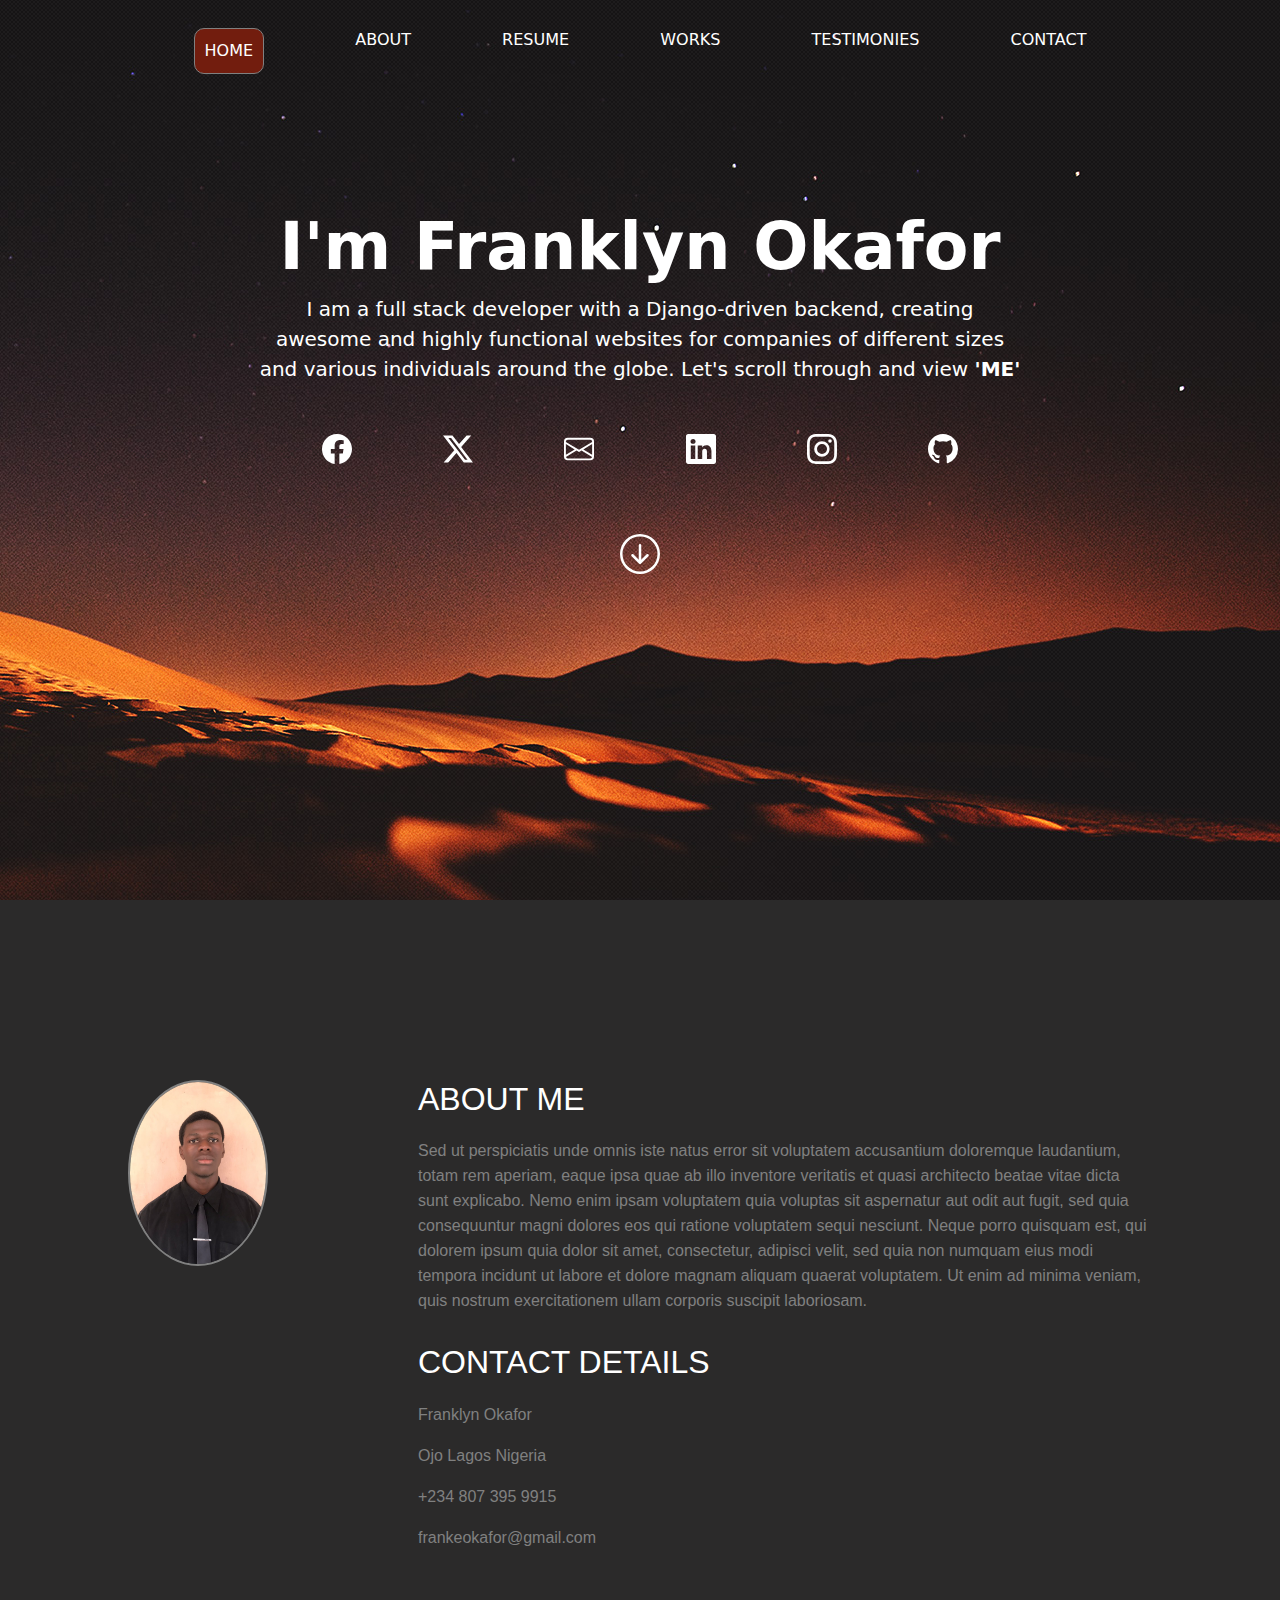
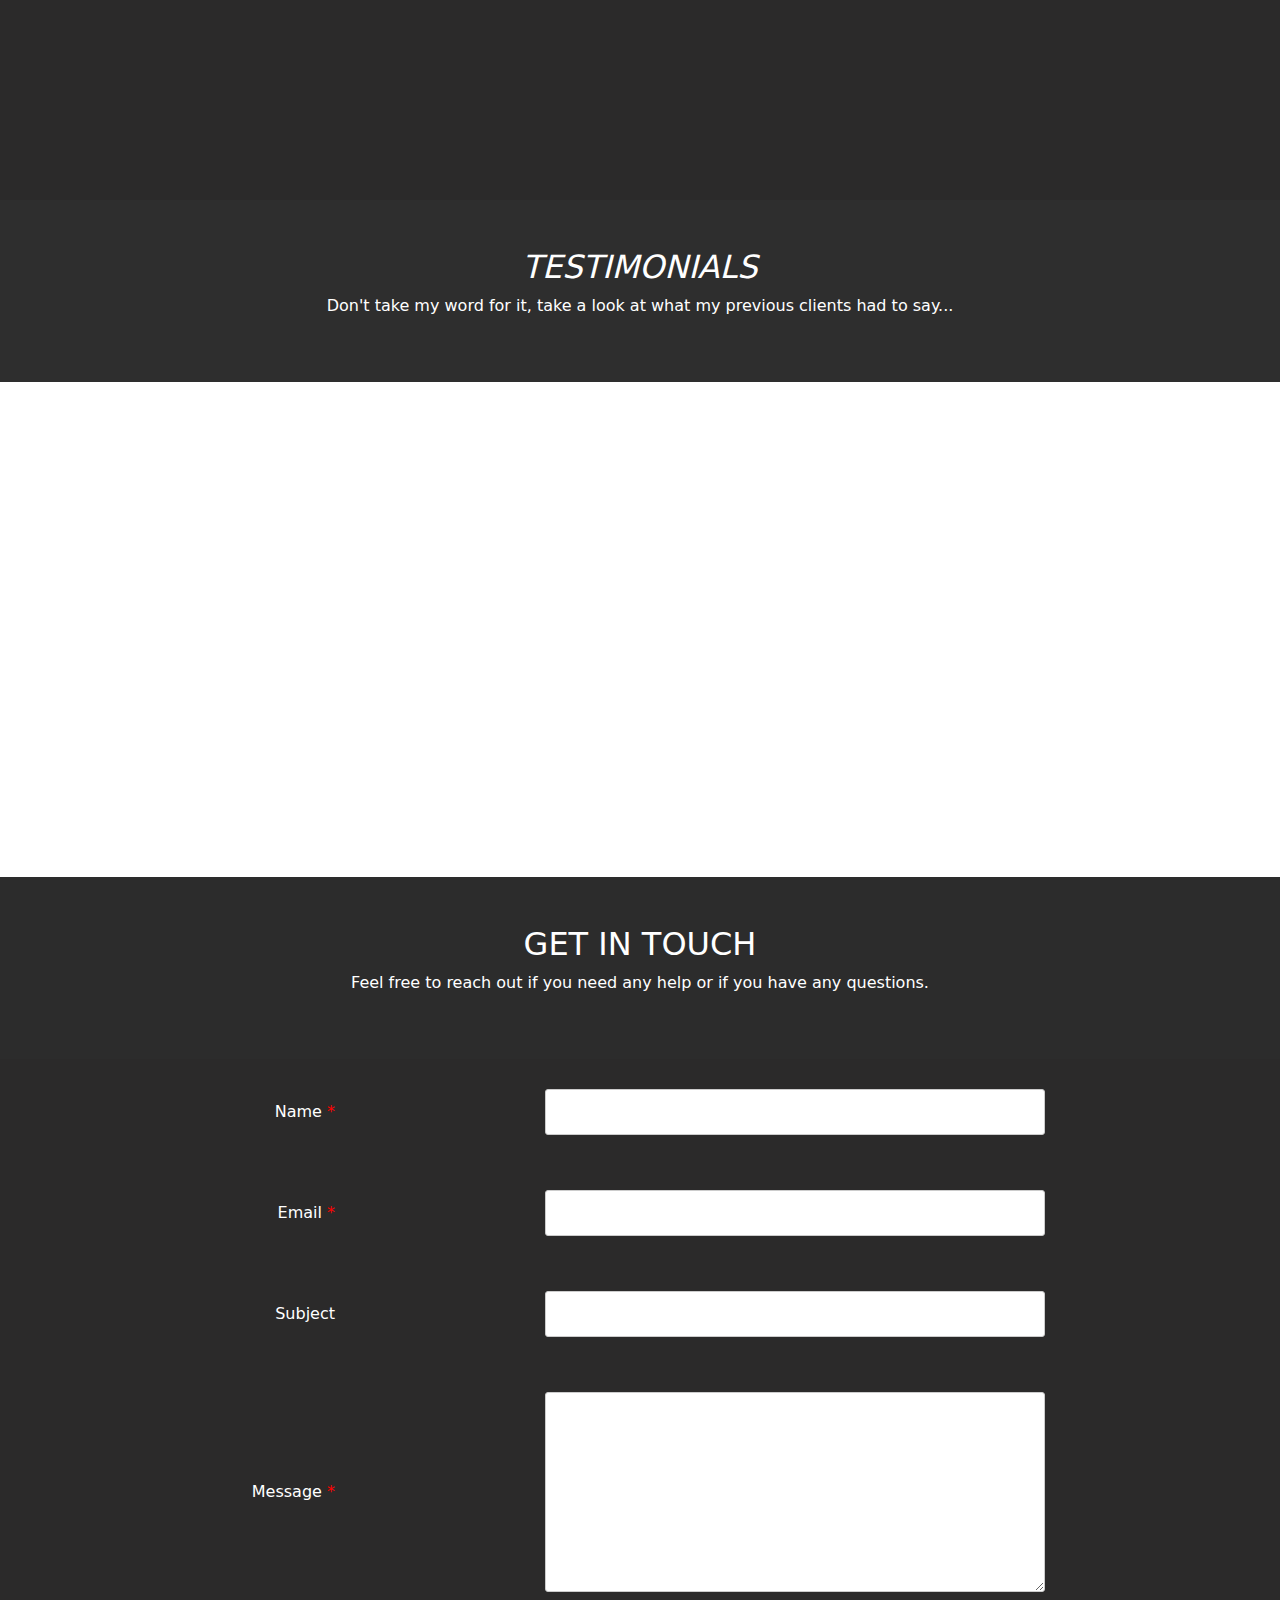
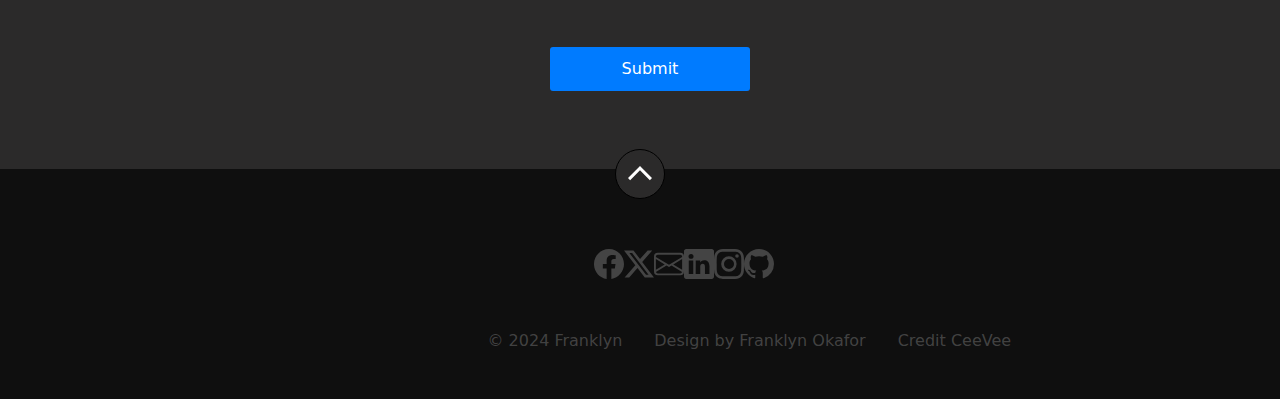
<file: index.html>
<!DOCTYPE html>
<html lang="en">
<head>
    <meta charset="UTF-8">
    <meta name="viewport" content="width=device-width, initial-scale=1.0">
    <title>Home Page</title>
    <link href="https://cdn.jsdelivr.net/npm/bootstrap@5.3.3/dist/css/bootstrap.min.css" rel="stylesheet" integrity="sha384-QWTKZyjpPEjISv5WaRU9OFeRpok6YctnYmDr5pNlyT2bRjXh0JMhjY6hW+ALEwIH" crossorigin="anonymous">
    <link rel="stylesheet" href="./static/styles.css">
</head>
<body>
    <div id="container">
        <section id="first">
            <nav class="navbar">
                <ul class="side-bar">
                    <li class="nav-item close" onclick= hideSideBar()>
                        <a class="nav-link" href="#"><svg class="cancelBar" xmlns="http://www.w3.org/2000/svg" height="48px" viewBox="0 -960 960 960" width="48px" fill="#5f6368"><path d="m249-207-42-42 231-231-231-231 42-42 231 231 231-231 42 42-231 231 231 231-42 42-231-231-231 231Z"/></svg></a>
                    </li>
                    <li class="nav-item" onclick= hideSideBar()>
                        <a class="nav-link active" href="index.html">HOME</a>
                    </li>
                    <li class="nav-item" onclick= hideSideBar()>
                        <a class="nav-link" href="#about">ABOUT</a>
                    </li>
                    <li class="nav-item" onclick= hideSideBar()>
                        <a class="nav-link" href="resume.html">RESUME</a>
                    </li>
                    <li class="nav-item" onclick= hideSideBar()>
                        <a class="nav-link" href="works.html">WORKS</a>
                    </li>
                    <li class="nav-item" onclick= hideSideBar()>
                        <a class="nav-link" href="#testimonials">TESTIMONIES</a>
                    </li>
                    <li class="nav-item" onclick= hideSideBar()>
                        <a class="nav-link" href="#contact">CONTACT</a>
                    </li>
                </ul>
                <ul class="nav-List">
                    <li class="nav-item respo">
                        <a class="nav-link active" href="index.html">HOME</a>
                    </li>
                    <li class="nav-item respo">
                        <a class="nav-link" href="#about">ABOUT</a>
                    </li>
                    <li class="nav-item respo">
                        <a class="nav-link" href="resume.html">RESUME</a>
                    </li>
                    <li class="nav-item respo">
                        <a class="nav-link" href="works.html">WORKS</a>
                    </li>
                    <li class="nav-item respo">
                        <a class="nav-link" href="#testimonials">TESTIMONIES</a>
                    </li>
                    <li class="nav-item respo">
                        <a class="nav-link" href="#contact">CONTACT</a>
                    </li>
                    <li class="menu-bars" onclick = showSidebar()>
                        <a class="nav-link" href="#"><svg class="menuBar" xmlns="http://www.w3.org/2000/svg" height="40px" viewBox="0 -960 960 960" width="40px" fill="#5f6368"><path d="M120-240v-66.67h720V-240H120Zm0-206.67v-66.66h720v66.66H120Zm0-206.66V-720h720v66.67H120Z"/></svg></a>
                    </li>
                </ul>
                
            </nav>
            <div class="textSection">
                <div>
                    <h1 id="textHeading">I'm Franklyn Okafor</h1>
                </div>
                <div class="headingText">
                    <p>
                        I am a full stack developer with a Django-driven backend, creating awesome and highly functional websites
                        for companies of different sizes and various individuals around the globe. Let's scroll through and view <strong>'ME'</strong>
                    </p>
                </div>
            </div>
            <div class="socialLinks">
                <ul class="social">
                    <li>
                        <a target="_blank" href="https://web.facebook.com/franklyn.chukwuemeka.902/">
                            <svg xmlns="http://www.w3.org/2000/svg" width="30" height="30" fill="currentColor" class="bi bi-facebook" viewBox="0 0 16 16">
                                <path d="M16 8.049c0-4.446-3.582-8.05-8-8.05C3.58 0-.002 3.603-.002 8.05c0 4.017 2.926 7.347 6.75 7.951v-5.625h-2.03V8.05H6.75V6.275c0-2.017 1.195-3.131 3.022-3.131.876 0 1.791.157 1.791.157v1.98h-1.009c-.993 0-1.303.621-1.303 1.258v1.51h2.218l-.354 2.326H9.25V16c3.824-.604 6.75-3.934 6.75-7.951"/>
                            </svg>
                        </a>
                    </li>
                    <li>
                        <a target="_blank" href="https://x.com/Franklyn_Oka4">
                            <svg xmlns="http://www.w3.org/2000/svg" width="30" height="30" fill="currentColor" class="bi bi-twitter-x" viewBox="0 0 16 16">
                                <path d="M12.6.75h2.454l-5.36 6.142L16 15.25h-4.937l-3.867-5.07-4.425 5.07H.316l5.733-6.57L0 .75h5.063l3.495 4.633L12.601.75Zm-.86 13.028h1.36L4.323 2.145H2.865z"/>
                            </svg>
                        </a>
                    </li>
                    <li>
                        <a target="_blank" href="https://mail.google.com/mail/u/0/#inbox?compose=GTvVlcSHvnzNxcQCDXMWBFBxpSxQRZkwvVwZtVvKSVzCLkzRXVmgMKLNsffWmLNKxhDtptLMCkPdG">
                            <svg xmlns="http://www.w3.org/2000/svg" width="30" height="30" fill="currentColor" class="bi bi-envelope" viewBox="0 0 16 16">
                                <path d="M0 4a2 2 0 0 1 2-2h12a2 2 0 0 1 2 2v8a2 2 0 0 1-2 2H2a2 2 0 0 1-2-2zm2-1a1 1 0 0 0-1 1v.217l7 4.2 7-4.2V4a1 1 0 0 0-1-1zm13 2.383-4.708 2.825L15 11.105zm-.034 6.876-5.64-3.471L8 9.583l-1.326-.795-5.64 3.47A1 1 0 0 0 2 13h12a1 1 0 0 0 .966-.741M1 11.105l4.708-2.897L1 5.383z"/>
                            </svg>
                        </a>
                    </li>
                    <li>
                        <a target="_blank" href="https://www.linkedin.com/in/franklyn-okafor-5a813726a?lipi=urn%3Ali%3Apage%3Ad_flagship3_profile_view_base_contact_details%3BPrNB4PUeQHi%2B4UODnq5JAA%3D%3D">
                            <svg xmlns="http://www.w3.org/2000/svg" width="30" height="30" fill="currentColor" class="bi bi-linkedin" viewBox="0 0 16 16">
                                <path d="M0 1.146C0 .513.526 0 1.175 0h13.65C15.474 0 16 .513 16 1.146v13.708c0 .633-.526 1.146-1.175 1.146H1.175C.526 16 0 15.487 0 14.854zm4.943 12.248V6.169H2.542v7.225zm-1.2-8.212c.837 0 1.358-.554 1.358-1.248-.015-.709-.52-1.248-1.342-1.248S2.4 3.226 2.4 3.934c0 .694.521 1.248 1.327 1.248zm4.908 8.212V9.359c0-.216.016-.432.08-.586.173-.431.568-.878 1.232-.878.869 0 1.216.662 1.216 1.634v3.865h2.401V9.25c0-2.22-1.184-3.252-2.764-3.252-1.274 0-1.845.7-2.165 1.193v.025h-.016l.016-.025V6.169h-2.4c.03.678 0 7.225 0 7.225z"/>
                            </svg>
                        </a>
                    </li>
                    <li>
                        <a target="_blank" href="https://www.instagram.com/off_blac.k/">
                            <svg xmlns="http://www.w3.org/2000/svg" width="30" height="30" fill="currentColor" class="bi bi-instagram" viewBox="0 0 16 16">
                                <path d="M8 0C5.829 0 5.556.01 4.703.048 3.85.088 3.269.222 2.76.42a3.9 3.9 0 0 0-1.417.923A3.9 3.9 0 0 0 .42 2.76C.222 3.268.087 3.85.048 4.7.01 5.555 0 5.827 0 8.001c0 2.172.01 2.444.048 3.297.04.852.174 1.433.372 1.942.205.526.478.972.923 1.417.444.445.89.719 1.416.923.51.198 1.09.333 1.942.372C5.555 15.99 5.827 16 8 16s2.444-.01 3.298-.048c.851-.04 1.434-.174 1.943-.372a3.9 3.9 0 0 0 1.416-.923c.445-.445.718-.891.923-1.417.197-.509.332-1.09.372-1.942C15.99 10.445 16 10.173 16 8s-.01-2.445-.048-3.299c-.04-.851-.175-1.433-.372-1.941a3.9 3.9 0 0 0-.923-1.417A3.9 3.9 0 0 0 13.24.42c-.51-.198-1.092-.333-1.943-.372C10.443.01 10.172 0 7.998 0zm-.717 1.442h.718c2.136 0 2.389.007 3.232.046.78.035 1.204.166 1.486.275.373.145.64.319.92.599s.453.546.598.92c.11.281.24.705.275 1.485.039.843.047 1.096.047 3.231s-.008 2.389-.047 3.232c-.035.78-.166 1.203-.275 1.485a2.5 2.5 0 0 1-.599.919c-.28.28-.546.453-.92.598-.28.11-.704.24-1.485.276-.843.038-1.096.047-3.232.047s-2.39-.009-3.233-.047c-.78-.036-1.203-.166-1.485-.276a2.5 2.5 0 0 1-.92-.598 2.5 2.5 0 0 1-.6-.92c-.109-.281-.24-.705-.275-1.485-.038-.843-.046-1.096-.046-3.233s.008-2.388.046-3.231c.036-.78.166-1.204.276-1.486.145-.373.319-.64.599-.92s.546-.453.92-.598c.282-.11.705-.24 1.485-.276.738-.034 1.024-.044 2.515-.045zm4.988 1.328a.96.96 0 1 0 0 1.92.96.96 0 0 0 0-1.92m-4.27 1.122a4.109 4.109 0 1 0 0 8.217 4.109 4.109 0 0 0 0-8.217m0 1.441a2.667 2.667 0 1 1 0 5.334 2.667 2.667 0 0 1 0-5.334"/>
                            </svg>
                        </a>
                    </li>
                    
                    <li class="github"><a href="#">
                        <a target="_blank" href="https://github.com/FranklynOkafor">
                            <svg xmlns="http://www.w3.org/2000/svg" width="30" height="30" fill="currentColor" class="bi bi-github" viewBox="0 0 16 16">
                                <path d="M8 0C3.58 0 0 3.58 0 8c0 3.54 2.29 6.53 5.47 7.59.4.07.55-.17.55-.38 0-.19-.01-.82-.01-1.49-2.01.37-2.53-.49-2.69-.94-.09-.23-.48-.94-.82-1.13-.28-.15-.68-.52-.01-.53.63-.01 1.08.58 1.23.82.72 1.21 1.87.87 2.33.66.07-.52.28-.87.51-1.07-1.78-.2-3.64-.89-3.64-3.95 0-.87.31-1.59.82-2.15-.08-.2-.36-1.02.08-2.12 0 0 .67-.21 2.2.82.64-.18 1.32-.27 2-.27s1.36.09 2 .27c1.53-1.04 2.2-.82 2.2-.82.44 1.1.16 1.92.08 2.12.51.56.82 1.27.82 2.15 0 3.07-1.87 3.75-3.65 3.95.29.25.54.73.54 1.48 0 1.07-.01 1.93-.01 2.2 0 .21.15.46.55.38A8.01 8.01 0 0 0 16 8c0-4.42-3.58-8-8-8"/>
                            </svg>
                        </a>
                        
                    </a></li>
                 </ul>
            </div>
            <div class="downarrow">
                <a href="">
                    <i class="bi bi-arrow-down-circle">
                        <svg xmlns="http://www.w3.org/2000/svg" width="40" height="40" fill="currentColor" class="bi bi-arrow-down-circle" viewBox="0 0 16 16">
                            <path fill-rule="evenodd" d="M1 8a7 7 0 1 0 14 0A7 7 0 0 0 1 8m15 0A8 8 0 1 1 0 8a8 8 0 0 1 16 0M8.5 4.5a.5.5 0 0 0-1 0v5.793L5.354 8.146a.5.5 0 1 0-.708.708l3 3a.5.5 0 0 0 .708 0l3-3a.5.5 0 0 0-.708-.708L8.5 10.293z"/>
                        </svg>
                    </i>
                </a>
            </div>
        </section>

        <!-- ABOUT SECTION -->
        <section id="about">
            <section id="imageSection">
                <div id="myPicDiv">
                    <img src="./static/images/Emeka.jpg" alt="Emeka" class="myPic">
                </div>
            </section>
            <section id="textSection">
                <section class="top">
                    <section id="aboutText">
                        <h2 class="aboutHeading">ABOUT ME</h2>
                        <p class="aboutText aboutContentText">Sed ut perspiciatis unde omnis iste natus error sit voluptatem accusantium doloremque 
                            laudantium, totam rem aperiam, eaque ipsa quae ab illo inventore veritatis et quasi 
                            architecto beatae vitae dicta sunt explicabo. Nemo enim ipsam voluptatem quia voluptas 
                            sit aspernatur aut odit aut fugit, sed quia consequuntur magni dolores eos qui ratione 
                            voluptatem sequi nesciunt. Neque porro quisquam est, qui dolorem ipsum quia dolor sit 
                            amet, consectetur, adipisci velit, sed quia non numquam eius modi tempora incidunt ut 
                            labore et dolore magnam aliquam quaerat voluptatem. Ut enim ad minima veniam, quis 
                            nostrum exercitationem ullam corporis suscipit laboriosam.</p>
                    </section>
                </section>
                <section class="bottom">
                    <section class="contactDetails">
                        <h2 class="aboutHeading contactDetailsHeading">CONTACT DETAILS</h2>
                        <p class="aboutContentText contactText">Franklyn Okafor</p>
                        <p class="aboutContentText contactText">Ojo Lagos Nigeria</p>
                        <p class="aboutContentText contactText">+234 807 395 9915</p>
                        <p class="aboutContentText contactText">frankeokafor@gmail.com</p>
                    </section>
                </section>
            </section>
        </section>

        <!-- TESTIMONIALS -->
        <section id="testimonials">
            <section class="topBlock">
                <h2 class="testimonialsHeading"><em>TESTIMONIALS</em></h2>
                <p class="testimonialText">Don't take my word for it, take a look at what my previous clients had to say...</p>
            </section>
            <section class="carousel">
                <section class="carousel__item carousel__item--selected">
                    <p class="textimonial-text text1">"Franklyn's expertise in full-stack development transformed our online presence. His attention to detail, especially in responsive design and seamless user experience, was outstanding. He delivered the project on time and exceeded our expectations. Highly recommended for anyone needing top-notch web development services."</p>
                    <small class="credit creit1">⩥ Mr Wole Daniels</small>
                </section>
                <section class="carousel__item ">
                    <p class="textimonial-text text1"> "Working with Franklyn was a pleasure. His skills in Django and front-end development are exceptional, and he brought our vision to life with precision and creativity. The website is fast, user-friendly, and visually appealing. We couldn’t be happier with the results!"</p>
                    <small class="credit creit1">⩥ Mrs. Pamela Aniago</small>
                </section>
            </section>
        </section>
        <section id="contact">
            <section class="topBlock">
                <h2 class="contactHeading">GET IN TOUCH</h2>
                <p class="contactText">Feel free to reach out if you need any help or if you have any questions.</p>
            </section>
            <section class="contactForm">
                <form>
                    <section id="nameSection">
                        <label for="name" class="left-label">Name <span>*</span></label>
                        <input type="text" class="textinput" id="name" required>
                    </section>
                    <section id="emailSection">
                        <label for="email" class="left-label">Email <span>*</span></label>
                        <input type="email" class="textinput" id="email" required>
                    </section>
                    <section id="subjectSection">
                        <label for="subject" class="left-label">Subject</label>
                        <input type="text" class="textinput" id="subject">

                    </section>
                    <section id="messageSection">
                        <label for="message" class="left-label">Message <span>*</span></label>
                        <textarea id="message" class="textinput" required></textarea>
                                                
                    </section>
                        
                    <button type="submit">Submit</button>
                </form>
            </section>
        </section>
        <section id="foot">
            <footer>
                <div class="uparrow">
                    <svg xmlns="http://www.w3.org/2000/svg" height="48px" viewBox="0 -960 960 960" width="48px" fill="#FFFFFF"><path d="M480-554 283-357l-43-43 240-240 240 240-43 43-197-197Z"/></svg>
                </div>
                <div class="socialLinks">
                    <ul class="social">
                        <li>
                            <a href="https://web.facebook.com/franklyn.chukwuemeka.902/">
                                <svg xmlns="http://www.w3.org/2000/svg" width="30" height="30" fill="currentColor" class="bi bi-facebook" viewBox="0 0 16 16">
                                    <path d="M16 8.049c0-4.446-3.582-8.05-8-8.05C3.58 0-.002 3.603-.002 8.05c0 4.017 2.926 7.347 6.75 7.951v-5.625h-2.03V8.05H6.75V6.275c0-2.017 1.195-3.131 3.022-3.131.876 0 1.791.157 1.791.157v1.98h-1.009c-.993 0-1.303.621-1.303 1.258v1.51h2.218l-.354 2.326H9.25V16c3.824-.604 6.75-3.934 6.75-7.951"/>
                                </svg>
                            </a>
                        </li>
                        <li>
                            <a href="https://x.com/Franklyn_Oka4">
                                <svg xmlns="http://www.w3.org/2000/svg" width="30" height="30" fill="currentColor" class="bi bi-twitter-x" viewBox="0 0 16 16">
                                    <path d="M12.6.75h2.454l-5.36 6.142L16 15.25h-4.937l-3.867-5.07-4.425 5.07H.316l5.733-6.57L0 .75h5.063l3.495 4.633L12.601.75Zm-.86 13.028h1.36L4.323 2.145H2.865z"/>
                                </svg>
                            </a>
                        </li>
                        <li>
                            <a href="https://mail.google.com/mail/u/0/#inbox?compose=GTvVlcSHvnzNxcQCDXMWBFBxpSxQRZkwvVwZtVvKSVzCLkzRXVmgMKLNsffWmLNKxhDtptLMCkPdG">
                                <svg xmlns="http://www.w3.org/2000/svg" width="30" height="30" fill="currentColor" class="bi bi-envelope" viewBox="0 0 16 16">
                                    <path d="M0 4a2 2 0 0 1 2-2h12a2 2 0 0 1 2 2v8a2 2 0 0 1-2 2H2a2 2 0 0 1-2-2zm2-1a1 1 0 0 0-1 1v.217l7 4.2 7-4.2V4a1 1 0 0 0-1-1zm13 2.383-4.708 2.825L15 11.105zm-.034 6.876-5.64-3.471L8 9.583l-1.326-.795-5.64 3.47A1 1 0 0 0 2 13h12a1 1 0 0 0 .966-.741M1 11.105l4.708-2.897L1 5.383z"/>
                                </svg>
                            </a>
                        </li>
                        <li>
                            <a href="https://www.linkedin.com/in/franklyn-okafor-5a813726a?lipi=urn%3Ali%3Apage%3Ad_flagship3_profile_view_base_contact_details%3BPrNB4PUeQHi%2B4UODnq5JAA%3D%3D">
                                <svg xmlns="http://www.w3.org/2000/svg" width="30" height="30" fill="currentColor" class="bi bi-linkedin" viewBox="0 0 16 16">
                                    <path d="M0 1.146C0 .513.526 0 1.175 0h13.65C15.474 0 16 .513 16 1.146v13.708c0 .633-.526 1.146-1.175 1.146H1.175C.526 16 0 15.487 0 14.854zm4.943 12.248V6.169H2.542v7.225zm-1.2-8.212c.837 0 1.358-.554 1.358-1.248-.015-.709-.52-1.248-1.342-1.248S2.4 3.226 2.4 3.934c0 .694.521 1.248 1.327 1.248zm4.908 8.212V9.359c0-.216.016-.432.08-.586.173-.431.568-.878 1.232-.878.869 0 1.216.662 1.216 1.634v3.865h2.401V9.25c0-2.22-1.184-3.252-2.764-3.252-1.274 0-1.845.7-2.165 1.193v.025h-.016l.016-.025V6.169h-2.4c.03.678 0 7.225 0 7.225z"/>
                                </svg>
                            </a>
                        </li>
                        <li>
                            <a href="https://www.instagram.com/off_blac.k/">
                                <svg xmlns="http://www.w3.org/2000/svg" width="30" height="30" fill="currentColor" class="bi bi-instagram" viewBox="0 0 16 16">
                                    <path d="M8 0C5.829 0 5.556.01 4.703.048 3.85.088 3.269.222 2.76.42a3.9 3.9 0 0 0-1.417.923A3.9 3.9 0 0 0 .42 2.76C.222 3.268.087 3.85.048 4.7.01 5.555 0 5.827 0 8.001c0 2.172.01 2.444.048 3.297.04.852.174 1.433.372 1.942.205.526.478.972.923 1.417.444.445.89.719 1.416.923.51.198 1.09.333 1.942.372C5.555 15.99 5.827 16 8 16s2.444-.01 3.298-.048c.851-.04 1.434-.174 1.943-.372a3.9 3.9 0 0 0 1.416-.923c.445-.445.718-.891.923-1.417.197-.509.332-1.09.372-1.942C15.99 10.445 16 10.173 16 8s-.01-2.445-.048-3.299c-.04-.851-.175-1.433-.372-1.941a3.9 3.9 0 0 0-.923-1.417A3.9 3.9 0 0 0 13.24.42c-.51-.198-1.092-.333-1.943-.372C10.443.01 10.172 0 7.998 0zm-.717 1.442h.718c2.136 0 2.389.007 3.232.046.78.035 1.204.166 1.486.275.373.145.64.319.92.599s.453.546.598.92c.11.281.24.705.275 1.485.039.843.047 1.096.047 3.231s-.008 2.389-.047 3.232c-.035.78-.166 1.203-.275 1.485a2.5 2.5 0 0 1-.599.919c-.28.28-.546.453-.92.598-.28.11-.704.24-1.485.276-.843.038-1.096.047-3.232.047s-2.39-.009-3.233-.047c-.78-.036-1.203-.166-1.485-.276a2.5 2.5 0 0 1-.92-.598 2.5 2.5 0 0 1-.6-.92c-.109-.281-.24-.705-.275-1.485-.038-.843-.046-1.096-.046-3.233s.008-2.388.046-3.231c.036-.78.166-1.204.276-1.486.145-.373.319-.64.599-.92s.546-.453.92-.598c.282-.11.705-.24 1.485-.276.738-.034 1.024-.044 2.515-.045zm4.988 1.328a.96.96 0 1 0 0 1.92.96.96 0 0 0 0-1.92m-4.27 1.122a4.109 4.109 0 1 0 0 8.217 4.109 4.109 0 0 0 0-8.217m0 1.441a2.667 2.667 0 1 1 0 5.334 2.667 2.667 0 0 1 0-5.334"/>
                                </svg>
                            </a>
                        </li>
                        
                        <li class="github"><a href="#">
                            <a href="https://github.com/FranklynOkafor">
                                <svg xmlns="http://www.w3.org/2000/svg" width="30" height="30" fill="currentColor" class="bi bi-github" viewBox="0 0 16 16">
                                    <path d="M8 0C3.58 0 0 3.58 0 8c0 3.54 2.29 6.53 5.47 7.59.4.07.55-.17.55-.38 0-.19-.01-.82-.01-1.49-2.01.37-2.53-.49-2.69-.94-.09-.23-.48-.94-.82-1.13-.28-.15-.68-.52-.01-.53.63-.01 1.08.58 1.23.82.72 1.21 1.87.87 2.33.66.07-.52.28-.87.51-1.07-1.78-.2-3.64-.89-3.64-3.95 0-.87.31-1.59.82-2.15-.08-.2-.36-1.02.08-2.12 0 0 .67-.21 2.2.82.64-.18 1.32-.27 2-.27s1.36.09 2 .27c1.53-1.04 2.2-.82 2.2-.82.44 1.1.16 1.92.08 2.12.51.56.82 1.27.82 2.15 0 3.07-1.87 3.75-3.65 3.95.29.25.54.73.54 1.48 0 1.07-.01 1.93-.01 2.2 0 .21.15.46.55.38A8.01 8.01 0 0 0 16 8c0-4.42-3.58-8-8-8"/>
                                </svg>
                            </a>
                            
                        </a></li>
                     </ul>
                </div>
                <div class="footerText">
                    <p class="yearCredit">
                        © 2024 Franklyn
                    </p>
                    <p class="designCredit">
                        Design by <span>Franklyn Okafor</span>
                    </p>
                    <p class="wholeCredit">
                        Credit <span>CeeVee</span>
                    </p>
                </div>
            </footer>
        </section>
    </div>
    <script src="./scripts.js"></script>
    <script src="https://cdn.jsdelivr.net/npm/bootstrap@5.3.3/dist/js/bootstrap.bundle.min.js" integrity="sha384-YvpcrYf0tY3lHB60NNkmXc5s9fDVZLESaAA55NDzOxhy9GkcIdslK1eN7N6jIeHz" crossorigin="anonymous"></script>
    
</body>
</html>
</file>
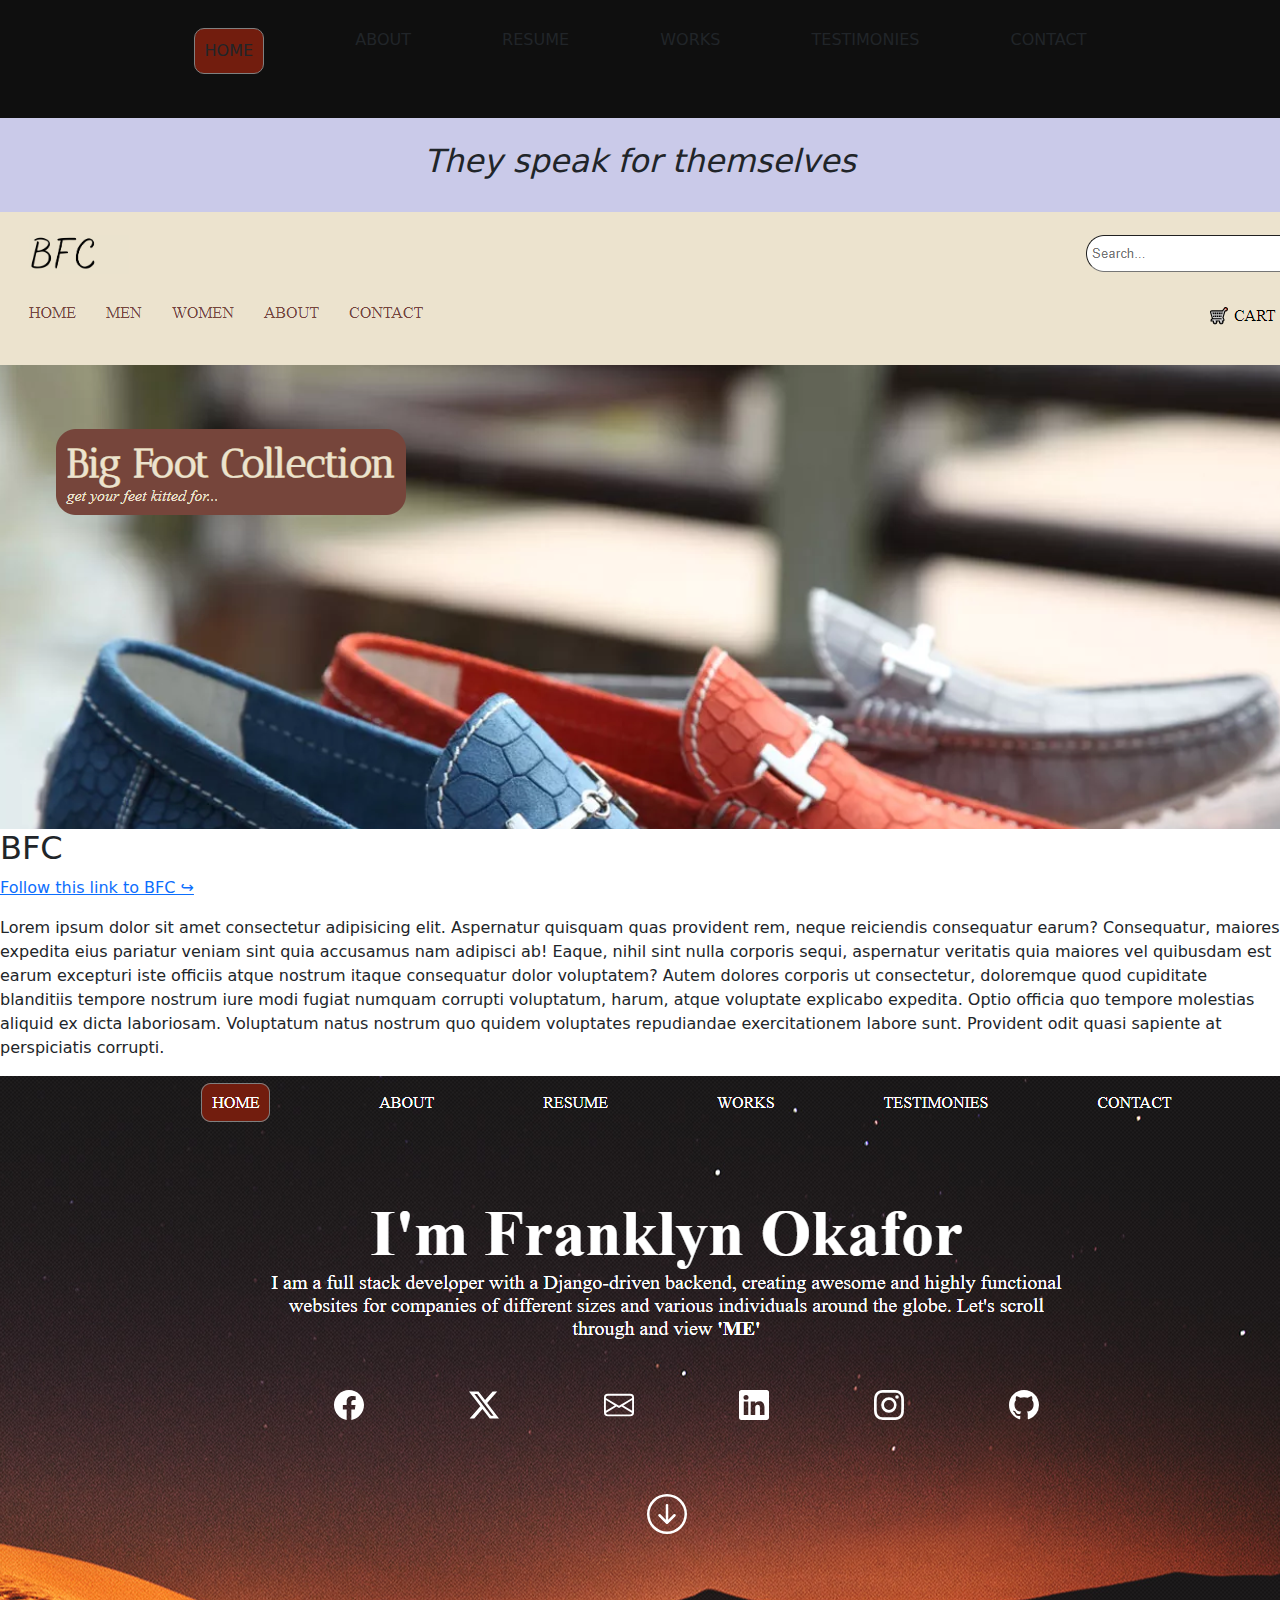
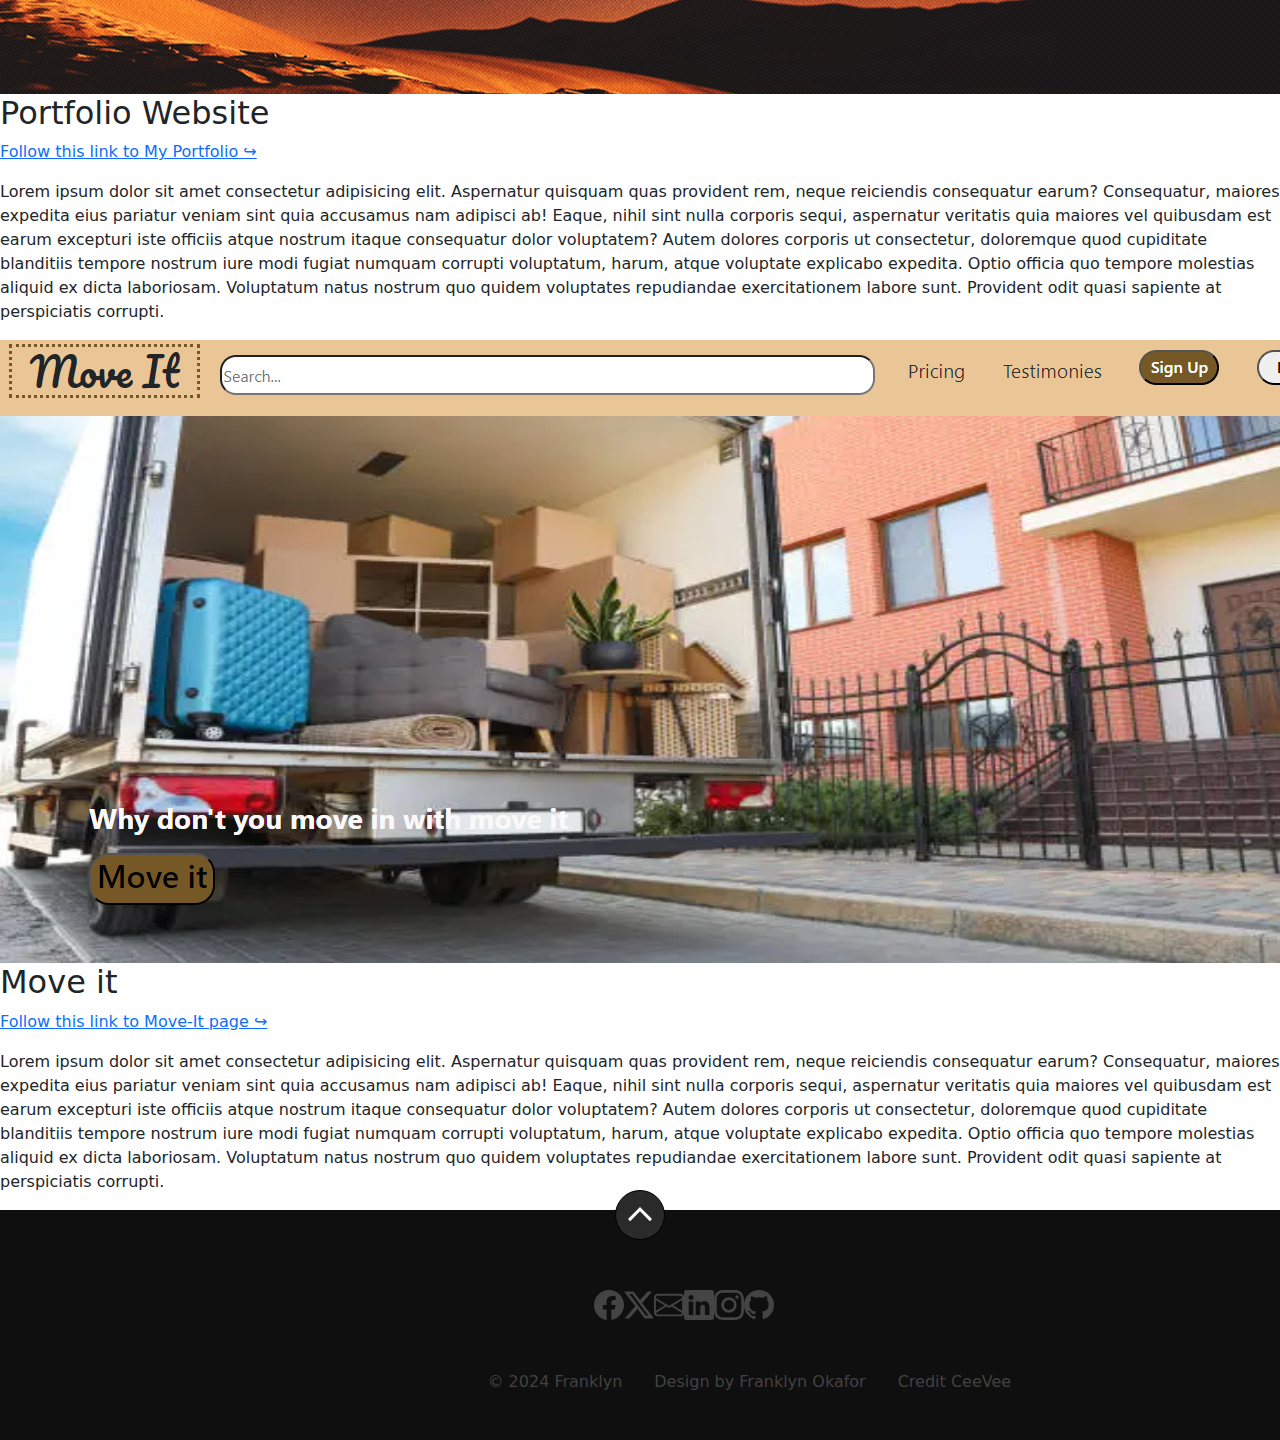
<file: works.html>
<!DOCTYPE html>
<html lang="en">
<head>
    <meta charset="UTF-8">
    <meta name="viewport" content="width=device-width, initial-scale=1.0">
    <title>Works</title>
    <link href="https://cdn.jsdelivr.net/npm/bootstrap@5.3.3/dist/css/bootstrap.min.css" rel="stylesheet" integrity="sha384-QWTKZyjpPEjISv5WaRU9OFeRpok6YctnYmDr5pNlyT2bRjXh0JMhjY6hW+ALEwIH" crossorigin="anonymous">
    <link rel="stylesheet" href="./static/styles.css">
    <link rel="stylesheet" href="./static/works.css">
</head>
<body>
    <div id="container">
        <section id="topBar">
            <nav class="navbar works-nav">
                <ul class="side-bar">
                    <li class="nav-item close" onclick= hideSideBar()>
                        <a class="nav-link" href="#"><svg class="cancelBar" xmlns="http://www.w3.org/2000/svg" height="48px" viewBox="0 -960 960 960" width="48px" fill="#5f6368"><path d="m249-207-42-42 231-231-231-231 42-42 231 231 231-231 42 42-231 231 231 231-42 42-231-231-231 231Z"/></svg></a>
                    </li>
                    <li class="nav-item" onclick= hideSideBar()>
                        <a class="nav-link active" href="index.html#first">HOME</a>
                    </li>
                    <li class="nav-item" onclick= hideSideBar()>
                        <a class="nav-link" href="resume.html">RESUME</a>
                    </li>
                    <li class="nav-item" onclick= hideSideBar()>
                        <a class="nav-link" href="works.html">WORKS</a>
                    </li>
                    <li class="nav-item" onclick= hideSideBar()>
                        <a class="nav-link" href="#testimonials">TESTIMONIES</a>
                    </li>
                    <li class="nav-item" onclick= hideSideBar()>
                        <a class="nav-link" href="index.html">CONTACT</a>
                    </li>
                </ul>
                <ul class="nav-List">
                    <li class="nav-item respo">
                        <a class="nav-link active" href="index.html">HOME</a>
                    </li>
                    <li class="nav-item respo">
                        <a class="nav-link" href="#about">ABOUT</a>
                    </li>
                    <li class="nav-item respo">
                        <a class="nav-link" href="resume.html">RESUME</a>
                    </li>
                    <li class="nav-item respo">
                        <a class="nav-link" href="works.html">WORKS</a>
                    </li>
                    <li class="nav-item respo">
                        <a class="nav-link" href="#testimonials">TESTIMONIES</a>
                    </li>
                    <li class="nav-item respo">
                        <a class="nav-link" href="#contact">CONTACT</a>
                    </li>
                    <li class="menu-bars" onclick = showSidebar()>
                        <svg class="menuBar nav-link" xmlns="http://www.w3.org/2000/svg" height="40px" viewBox="0 -960 960 960" width="40px" fill="#5f6368"><path d="M120-240v-66.67h720V-240H120Zm0-206.67v-66.66h720v66.66H120Zm0-206.66V-720h720v66.67H120Z"/></svg>
                    </li>
                </ul>
                
            </nav>
        </section>
        <secton id="workPage">
            <div class="page">
                <div class="heading">
                    <h2><em>They speak for themselves</em></h2>
                </div>
                
                <div class="contentPage">
                    <section class="workDisplay">
                        <!-- <div class="work work1">
                            <div class="slides">
                                <input type="radio" name="radio-btn" id="radio1">
                                <input type="radio" name="radio-btn" id="radio2">
                                <input type="radio" name="radio-btn" id="radio3">
                                <input type="radio" name="radio-btn" id="radio4">

                                <div class="slide first">
                                    <img src="./static/images/BFC (1).jpg" alt="BFC logo">
                                </div>
                                <div class="slide">
                                    <img src="./static/images/BFC page.png" alt="BFC page">
                                </div>
                                <div class="slide">
                                    <img src="./static/images/bfc about.png" alt="Another Page">
                                </div>
                                <div class="slide"><img src="./static/images/bfc sponsor.png" alt="Amother page"></div>

                                <div class="navigation-auto">
                                    <div class="auto-btn1"></div>
                                    <div class="auto-btn2"></div>
                                    <div class="auto-btn3"></div>
                                    <div class="auto-btn4"></div>
                                    
                                </div>
                            
                            </div>
                            <div class="navigation-manual">
                                <label for="radio1" class="manual-btn"></label>
                                <label for="radio2" class="manual-btn"></label>
                                <label for="radio3" class="manual-btn"></label>
                                <label for="radio4" class="manual-btn"></label>
                                
                            </div>
                        </div> -->
                        
                        <!-- <div class="work work2">
                            <div class="slides">
                                <input type="radio" name="radio-btn" id="radio01">
                                <input type="radio" name="radio-btn" id="radio02">
                                <input type="radio" name="radio-btn" id="radio03">
                                <input type="radio" name="radio-btn" id="radio04">

                                <div class="slide first0">
                                    <img src="./static/images/BFC (1).jpg" alt="BFC logo">
                                </div>
                                <div class="slide">
                                    <img src="./static/images/BFC page.png" alt="BFC page">
                                </div>
                                <div class="slide">
                                    <img src="./static/images/bfc about.png" alt="Another Page">
                                </div>
                                <div class="slide"><img src="./static/images/bfc sponsor.png" alt="Amother page"></div>

                                <div class="navigation-auto0">
                                    <div class="auto-btn01"></div>
                                    <div class="auto-btn02"></div>
                                    <div class="auto-btn03"></div>
                                    <div class="auto-btn04"></div>
                                    
                                </div>
                            
                            </div>
                            <div class="navigation-manual">
                                <label for="radio01" class="manual-btn"></label>
                                <label for="radio02" class="manual-btn"></label>
                                <label for="radio03" class="manual-btn"></label>
                                <label for="radio04" class="manual-btn"></label>
                                
                            </div>
                        </div> -->
                        
                        <section class="work work1">
                            
                            <div class="imageSection">
                                <img src="./static/images/BFC page.png" alt="BFC Page">
                            </div>

                            <div class="top">
                                <h2 class="workTitle">BFC</h2>
                                <p class="workLink"><a href="#">Follow this link to BFC ↪</a></p>
                            </div>

                            <div class="bottom">
                                <p class="dropDown dropDown1">DropDown ⇩</p>
                                <p class="workWriteUp workWriteUp1">Lorem ipsum dolor sit amet consectetur adipisicing elit. Aspernatur quisquam quas provident rem, neque reiciendis consequatur earum? Consequatur, maiores expedita eius pariatur veniam sint quia accusamus nam adipisci ab! Eaque, nihil sint nulla corporis sequi, aspernatur veritatis quia maiores vel quibusdam est earum excepturi iste officiis atque nostrum itaque consequatur dolor voluptatem? Autem dolores corporis ut consectetur, doloremque quod cupiditate blanditiis tempore nostrum iure modi fugiat numquam corrupti voluptatum, harum, atque voluptate explicabo expedita. Optio officia quo tempore molestias aliquid ex dicta laboriosam. Voluptatum natus nostrum quo quidem voluptates repudiandae exercitationem labore sunt. Provident odit quasi sapiente at perspiciatis corrupti.</p>
                            </div>
                            
                        </section>
                        
                        <section class="work work2">
                            
                            <div class="imageSection">
                                <img src="./static/images/portfolio landing.png" alt="PortfolioPage">
                            </div>
                            
                            <div class="top">
                                <h2 class="workTitle">Portfolio Website</h2>
                                <p class="workLink"><a href="#">Follow this link to My Portfolio ↪</a></p>
                            </div>
                            
                            
                            <div class="bottom">
                                <p class="dropDown dropDown2">DropDown ⇩</p>
                                <p class="workWriteUp workWriteUp2">Lorem ipsum dolor sit amet consectetur adipisicing elit. Aspernatur quisquam quas provident rem, neque reiciendis consequatur earum? Consequatur, maiores expedita eius pariatur veniam sint quia accusamus nam adipisci ab! Eaque, nihil sint nulla corporis sequi, aspernatur veritatis quia maiores vel quibusdam est earum excepturi iste officiis atque nostrum itaque consequatur dolor voluptatem? Autem dolores corporis ut consectetur, doloremque quod cupiditate blanditiis tempore nostrum iure modi fugiat numquam corrupti voluptatum, harum, atque voluptate explicabo expedita. Optio officia quo tempore molestias aliquid ex dicta laboriosam. Voluptatum natus nostrum quo quidem voluptates repudiandae exercitationem labore sunt. Provident odit quasi sapiente at perspiciatis corrupti.</p>

                            </div>
                            
                        </section>

                        <section class="work work3">
                            
                            <div class="imageSection">
                                <img src="./static/images/Move it page.png" alt="Move-It Page">
                            </div>

                            <div class="top">
                                <h2 class="workTitle">Move it</h2>
                                <p class="workLink"><a href="#">Follow this link to Move-It page ↪</a></p>
                                
                            </div>
                            <div class="bottom">
                                <p class="dropDown dropDown3">DropDown ⇩</p>
                                <p class="workWriteUp workWriteUp3">Lorem ipsum dolor sit amet consectetur adipisicing elit. Aspernatur quisquam quas provident rem, neque reiciendis consequatur earum? Consequatur, maiores expedita eius pariatur veniam sint quia accusamus nam adipisci ab! Eaque, nihil sint nulla corporis sequi, aspernatur veritatis quia maiores vel quibusdam est earum excepturi iste officiis atque nostrum itaque consequatur dolor voluptatem? Autem dolores corporis ut consectetur, doloremque quod cupiditate blanditiis tempore nostrum iure modi fugiat numquam corrupti voluptatum, harum, atque voluptate explicabo expedita. Optio officia quo tempore molestias aliquid ex dicta laboriosam. Voluptatum natus nostrum quo quidem voluptates repudiandae exercitationem labore sunt. Provident odit quasi sapiente at perspiciatis corrupti.</p>
                            </div>
                            

                        </section>
                    </div>
                </div>
            </div>
        </secton>
        <section id="foot">
            <footer>
                <div class="uparrow">
                    <svg xmlns="http://www.w3.org/2000/svg" height="48px" viewBox="0 -960 960 960" width="48px" fill="#FFFFFF"><path d="M480-554 283-357l-43-43 240-240 240 240-43 43-197-197Z"/></svg>
                </div>
                <div class="socialLinks">
                    <ul class="social">
                        <li>
                            <a href="https://web.facebook.com/franklyn.chukwuemeka.902/">
                                <svg xmlns="http://www.w3.org/2000/svg" width="30" height="30" fill="currentColor" class="bi bi-facebook" viewBox="0 0 16 16">
                                    <path d="M16 8.049c0-4.446-3.582-8.05-8-8.05C3.58 0-.002 3.603-.002 8.05c0 4.017 2.926 7.347 6.75 7.951v-5.625h-2.03V8.05H6.75V6.275c0-2.017 1.195-3.131 3.022-3.131.876 0 1.791.157 1.791.157v1.98h-1.009c-.993 0-1.303.621-1.303 1.258v1.51h2.218l-.354 2.326H9.25V16c3.824-.604 6.75-3.934 6.75-7.951"/>
                                </svg>
                            </a>
                        </li>
                        <li>
                            <a href="https://x.com/Franklyn_Oka4">
                                <svg xmlns="http://www.w3.org/2000/svg" width="30" height="30" fill="currentColor" class="bi bi-twitter-x" viewBox="0 0 16 16">
                                    <path d="M12.6.75h2.454l-5.36 6.142L16 15.25h-4.937l-3.867-5.07-4.425 5.07H.316l5.733-6.57L0 .75h5.063l3.495 4.633L12.601.75Zm-.86 13.028h1.36L4.323 2.145H2.865z"/>
                                </svg>
                            </a>
                        </li>
                        <li>
                            <a href="https://mail.google.com/mail/u/0/#inbox?compose=GTvVlcSHvnzNxcQCDXMWBFBxpSxQRZkwvVwZtVvKSVzCLkzRXVmgMKLNsffWmLNKxhDtptLMCkPdG">
                                <svg xmlns="http://www.w3.org/2000/svg" width="30" height="30" fill="currentColor" class="bi bi-envelope" viewBox="0 0 16 16">
                                    <path d="M0 4a2 2 0 0 1 2-2h12a2 2 0 0 1 2 2v8a2 2 0 0 1-2 2H2a2 2 0 0 1-2-2zm2-1a1 1 0 0 0-1 1v.217l7 4.2 7-4.2V4a1 1 0 0 0-1-1zm13 2.383-4.708 2.825L15 11.105zm-.034 6.876-5.64-3.471L8 9.583l-1.326-.795-5.64 3.47A1 1 0 0 0 2 13h12a1 1 0 0 0 .966-.741M1 11.105l4.708-2.897L1 5.383z"/>
                                </svg>
                            </a>
                        </li>
                        <li>
                            <a href="https://www.linkedin.com/in/franklyn-okafor-5a813726a?lipi=urn%3Ali%3Apage%3Ad_flagship3_profile_view_base_contact_details%3BPrNB4PUeQHi%2B4UODnq5JAA%3D%3D">
                                <svg xmlns="http://www.w3.org/2000/svg" width="30" height="30" fill="currentColor" class="bi bi-linkedin" viewBox="0 0 16 16">
                                    <path d="M0 1.146C0 .513.526 0 1.175 0h13.65C15.474 0 16 .513 16 1.146v13.708c0 .633-.526 1.146-1.175 1.146H1.175C.526 16 0 15.487 0 14.854zm4.943 12.248V6.169H2.542v7.225zm-1.2-8.212c.837 0 1.358-.554 1.358-1.248-.015-.709-.52-1.248-1.342-1.248S2.4 3.226 2.4 3.934c0 .694.521 1.248 1.327 1.248zm4.908 8.212V9.359c0-.216.016-.432.08-.586.173-.431.568-.878 1.232-.878.869 0 1.216.662 1.216 1.634v3.865h2.401V9.25c0-2.22-1.184-3.252-2.764-3.252-1.274 0-1.845.7-2.165 1.193v.025h-.016l.016-.025V6.169h-2.4c.03.678 0 7.225 0 7.225z"/>
                                </svg>
                            </a>
                        </li>
                        <li>
                            <a href="https://www.instagram.com/off_blac.k/">
                                <svg xmlns="http://www.w3.org/2000/svg" width="30" height="30" fill="currentColor" class="bi bi-instagram" viewBox="0 0 16 16">
                                    <path d="M8 0C5.829 0 5.556.01 4.703.048 3.85.088 3.269.222 2.76.42a3.9 3.9 0 0 0-1.417.923A3.9 3.9 0 0 0 .42 2.76C.222 3.268.087 3.85.048 4.7.01 5.555 0 5.827 0 8.001c0 2.172.01 2.444.048 3.297.04.852.174 1.433.372 1.942.205.526.478.972.923 1.417.444.445.89.719 1.416.923.51.198 1.09.333 1.942.372C5.555 15.99 5.827 16 8 16s2.444-.01 3.298-.048c.851-.04 1.434-.174 1.943-.372a3.9 3.9 0 0 0 1.416-.923c.445-.445.718-.891.923-1.417.197-.509.332-1.09.372-1.942C15.99 10.445 16 10.173 16 8s-.01-2.445-.048-3.299c-.04-.851-.175-1.433-.372-1.941a3.9 3.9 0 0 0-.923-1.417A3.9 3.9 0 0 0 13.24.42c-.51-.198-1.092-.333-1.943-.372C10.443.01 10.172 0 7.998 0zm-.717 1.442h.718c2.136 0 2.389.007 3.232.046.78.035 1.204.166 1.486.275.373.145.64.319.92.599s.453.546.598.92c.11.281.24.705.275 1.485.039.843.047 1.096.047 3.231s-.008 2.389-.047 3.232c-.035.78-.166 1.203-.275 1.485a2.5 2.5 0 0 1-.599.919c-.28.28-.546.453-.92.598-.28.11-.704.24-1.485.276-.843.038-1.096.047-3.232.047s-2.39-.009-3.233-.047c-.78-.036-1.203-.166-1.485-.276a2.5 2.5 0 0 1-.92-.598 2.5 2.5 0 0 1-.6-.92c-.109-.281-.24-.705-.275-1.485-.038-.843-.046-1.096-.046-3.233s.008-2.388.046-3.231c.036-.78.166-1.204.276-1.486.145-.373.319-.64.599-.92s.546-.453.92-.598c.282-.11.705-.24 1.485-.276.738-.034 1.024-.044 2.515-.045zm4.988 1.328a.96.96 0 1 0 0 1.92.96.96 0 0 0 0-1.92m-4.27 1.122a4.109 4.109 0 1 0 0 8.217 4.109 4.109 0 0 0 0-8.217m0 1.441a2.667 2.667 0 1 1 0 5.334 2.667 2.667 0 0 1 0-5.334"/>
                                </svg>
                            </a>
                        </li>
                        
                        <li class="github"><a href="#">
                            <a href="https://github.com/FranklynOkafor">
                                <svg xmlns="http://www.w3.org/2000/svg" width="30" height="30" fill="currentColor" class="bi bi-github" viewBox="0 0 16 16">
                                    <path d="M8 0C3.58 0 0 3.58 0 8c0 3.54 2.29 6.53 5.47 7.59.4.07.55-.17.55-.38 0-.19-.01-.82-.01-1.49-2.01.37-2.53-.49-2.69-.94-.09-.23-.48-.94-.82-1.13-.28-.15-.68-.52-.01-.53.63-.01 1.08.58 1.23.82.72 1.21 1.87.87 2.33.66.07-.52.28-.87.51-1.07-1.78-.2-3.64-.89-3.64-3.95 0-.87.31-1.59.82-2.15-.08-.2-.36-1.02.08-2.12 0 0 .67-.21 2.2.82.64-.18 1.32-.27 2-.27s1.36.09 2 .27c1.53-1.04 2.2-.82 2.2-.82.44 1.1.16 1.92.08 2.12.51.56.82 1.27.82 2.15 0 3.07-1.87 3.75-3.65 3.95.29.25.54.73.54 1.48 0 1.07-.01 1.93-.01 2.2 0 .21.15.46.55.38A8.01 8.01 0 0 0 16 8c0-4.42-3.58-8-8-8"/>
                                </svg>
                            </a>
                            
                        </a></li>
                     </ul>
                </div>
                <div class="footerText">
                    <p class="yearCredit">
                        © 2024 Franklyn
                    </p>
                    <p class="designCredit">
                        Design by <span>Franklyn Okafor</span>
                    </p>
                    <p class="wholeCredit">
                        Credit <span>CeeVee</span>
                    </p>
                </div>
            </footer>
        </section>
    </div>
    <script src="https://cdn.jsdelivr.net/npm/bootstrap@5.3.3/dist/js/bootstrap.bundle.min.js" integrity="sha384-YvpcrYf0tY3lHB60NNkmXc5s9fDVZLESaAA55NDzOxhy9GkcIdslK1eN7N6jIeHz" crossorigin="anonymous"></script>
    
    <script src="./works.js"></script>
</body>
</html>
</file>
<file: static/styles.css>
*{
    margin: 0px;
    padding: 0px;
}
ul{
    display: flex;
    list-style: none;
    justify-content: space-around;
    padding: 20px;
    width: 80%;
    margin-left: 10%;
}

nav a{
    text-decoration: none;
    color: white;
}
nav a:hover{
    color: rgb(95, 15, 15);
}

.side-bar{
    position: fixed;
    top: 0;
    right: 0;
    height: 100vh;
    width: 250px;
    z-index: 999;
    background-color: rgba(225, 225, 225, 0.9);
    backdrop-filter: blur(10px);
    box-shadow: -10px 0 10px rgba(0, 0, 0, 0.1);
    display: none;
    flex-direction: column;
    align-items: flex-start;
    justify-self: flex-start;
    
}
.side-bar ul{
    justify-content: space-between;
    padding: 20px;
}
.side-bar a{
    color: black;
    width: 100%;
}
.side-bar li{
    width: 100%;
}
.menu-bars{
    display: none;
}
.close a{
    color: white;
}
.active{
    border: 1px grey solid;
    padding: 10px;
    border-radius: 10px;
    background-color: rgb(114, 29, 14);
}
.active:hover{
    background: rgb(184, 180, 180);
    color: black;
    transition: .5s;
}
#first{
    text-align: center;
    height: 100vh;
    background-image: url('./images/header-background.jpg');
    background-repeat: no-repeat;
    /* background-size: auto; */
    background-position: 100%;
    color: white;
}
.headingText{
    width: 60%;
    margin-left: 20%;
    font-size: 20px;
}
#textHeading{
    font-size: 65px;
    font-weight: 700;
    margin-top: 10vh;
}
.social{
    margin-bottom: 30px;
    margin-top: 30px;
    width: 60%;
    margin-left: 20%;
}
.social li a{
    color: white;
}

.downarrow{
    margin-top: 50px;
}
.downarrow a{
    color: white;
}

/* .fa-bars{
    height: 30px;
    width: 30px;
    color: yellow;
} */



/* ABOUT SECTION */
#about{
    height: 100vh;
    display: flex;
    gap: 150px;
    width: 100%;
    padding-left: 10%;
    padding-right: 10%;
    padding-top: 20vh ;
    background-color: rgba(34, 33, 33, 0.959);
    font-family: sans-serif;
    color: grey;
}
.myPic{
    width: 140px;
    border-radius: 50%;
    border: 2px grey solid;
}
.aboutHeading{
    color: white;
    margin-bottom: 20px;
}
.aboutContentText{
    line-height: 25px;
}
.contactDetailsHeading{
    margin-top: 30px;
}


/* TESTI8MONIALS PAGE */

.topBlock{
    height: max-content;
    text-align: center;
    padding: 3em;
    background-color:#2c2c2cfd;
    color: white;
}


.carousel{
    position: relative;
    background-image: url('./images/testimonials-bg.jpg');
    background-repeat: no-repeat;
    background-size: cover;
    background-position: center;
    background-attachment: fixed;
}
.carousel__item{
    height: fit-content;
    font-family: 'Quicksand, sans-serif';
    font-weight: bold;
    font-size: 2em;
    color: white;
    display: none;
    width: 50%;
    margin-left: 25%;
    padding-top: 2em;
    padding-bottom: 2em;
    animation: slide 2s ease-in-out 1s; /* 1s delay before starting the animation */
}

.carousel__item--selected{
    display: block;
}

.carousel__nav{
    width: 100%;
    padding: 20px 0;
    position: absolute;
    bottom: 0;
    left: 0;
    text-align: center;
}

.carousel__button{
    width: 10px;
    height: 10px;
    display: inline-block;
    background: rgba(255, 255,255, 0.2);
    border-radius: 50%;
    margin: 0px 5px;
    cursor: pointer;
}

.carousel__button--selected{
    background: rgba(255, 255,255, 0.5);

}

.textimonial-text{
    font-size: 0.9em;
}
.credit{
    font-size: 0.7em;
    font-style: italic;
    font-family: cursive;
    text-align: center;
}





/* CONTACT */
#contact{
    height: fit-content;
    width: 100%;
    background-color: #2B2A2A;
}

.contactForm form{
    display: flex;
    color: white;
    flex-direction: column;
    gap: 40px;
    padding: 30px;
    align-items: center;
    
}
form span{
    color: rgb(255, 0, 0);
}
.contactForm section{
    display: flex;
    align-items: center;
    margin-bottom: 15px;
}
.contactForm label {
    width: 100px; /* Adjust this width based on your design */
    margin-right: 10px;
    text-align: right; /* Align text to the right to be close to the input */
}
.contactForm input.textinput, 
.contactForm textarea.textinput {
    width: 500px;
    padding: 10px;
    border: 1px solid #ccc;
    border-radius: 3px;
    margin-left: 200px;
}

.contactForm button {
    padding: 10px 15px;
    background-color: #007bff;
    color: white;
    border: none;
    border-radius: 3px;
    cursor: pointer;
    font-size: 16px;
    width: 200px;
    margin-left: 20px; 
    margin-bottom: 3em;
}

.contactForm button:hover {
    background-color: #0056b3;
}
.contactForm textarea.textinput{
    height: 200px;
}




/* CONTACT PAGE */
footer{
    background-color: #0F0F0F;
    height: fit-content;
    color: rgba(116, 116, 116, 0.521);
    padding: 30px;
    text-align: center;
    position: relative;
    display: flex;
    flex-direction: column;
    align-items: center;
}
footer .bi{
    color: rgba(116, 116, 116, 0.521);
}
.uparrow{
    border: 0.2px solid black;
    border-radius: 50%;
    background-color: #2B2A2A;
    width: fit-content;
    height: fit-content;
    color: white;
    position: absolute;
    top: -20px;
}
.uparrow svg{
    color: white;
}
.bi:hover, footer span:hover{
    color: white;
    transition: 0.6s;
}
.footerText{
    display: flex;
    width: 50%;
    margin-left: 25%;
    align-items: center;
    gap: 2em;
}



/* MEDIA QURIES */
@media (min-width: 769px) and (max-width: 1024px) {
    /* Adjustments for tablet screens */

    /* Navbar */
    ul {
        justify-content: space-between;
        width: 90%;
        margin-left: 5%;
        padding: 15px 0;
    }
    
    /* Heading and Text */
    .headingText {
        width: 70%;
        margin-left: 15%;
        font-size: 18px;
        margin-top: 20px;
        margin-bottom: 70px;
    }

    #textHeading {
        font-size: 50px;
        margin-top: 8vh;
    }

    /* Social Icons */
    .social {
        width: 60%;
        margin-left: 20%;
        margin-top: 20px;
        margin-bottom: 40px;

    }

    .social li a {
        font-size: 20px;
    }
    .socialLinks{
        margin-bottom: 50px;
    }

    /* About Section */
    #about {
        flex-direction: column;
        padding-top: 10vh;
        gap: 50px;
        height: max-content;
        padding-bottom: 10vh;
        position: relative;
    }
    #imageSection{
        align-self: center;
        position: absolute;
    }
    .aboutHeading {
        font-size: 28px;
        margin-top: 7em;
    }

    .aboutContentText {
        font-size: 16px;
        line-height: 22px;
    }

    .myPic {
        width: 120px;
        margin: 0 auto;
    }

    .contactDetailsHeading {
        font-size: 20px;
        margin-top: 20px;
    }
    /* CONTACT */
   
    .contactForm label {
        width: 100px; /* Adjust this width based on your design */
        margin-right: 10px;
        text-align: right; /* Align text to the right to be close to the input */
    }
    .contactForm input.textinput, 
    .contactForm textarea.textinput {
        width: 25em;
        padding: 10px;
        border: 1px solid #ccc;
        border-radius: 3px;
        margin-left: 100px;
    }

    .contactForm button {
        padding: 10px 15px;
        background-color: #007bff;
        color: white;
        border: none;
        border-radius: 3px;
        cursor: pointer;
        font-size: 16px;
        width: 200px;
        margin-left: 20px; /* Align the button with the inputs */
    }

.contactForm button:hover {
    background-color: #0056b3;
}
.contactForm textarea.textinput{
    height: 200px;
}

    .footerText{
        display: flex;
        width: 80%;
        margin-left: 25%;
        align-items: center;
        gap: 2em;
    }
}

@media (max-width:768px){
    /* Adjustments for mobile screens */
    nav .nav-List{
        justify-content: right;
    }
    .respo{
        display: none;
    }
    .menu-bars{
        display: flex;
    }
    nav{
        display: flex;
        list-style: none;
        justify-content: space-around;
        padding: 20px;
        width: 80%;
        margin-left: 10%;
    }
    #textHeading{
        font-size: 3em;
        font-weight: 700;
        margin-top: 5vh;
        margin-bottom: 0.em;

    }
    .headingText{
        width: 60%;
        margin-left: 20%;
        font-size: 1.2em;
        /* display: none; */
    }
    
    
    .social {
        width: 80%;
        margin-left: 10%;
        padding: 10px 0;
    }

    .social li {
        display: inline-block;
        margin: 0 10px;
    }
    #about {
        flex-direction: column;
        padding-top: 10vh;
        gap: 50px;
        height: max-content;
        padding-bottom: 10vh;
    }
    #imageSection{
        align-self: center;
    }
    .myPic{
        width: 100px;
    }
    .topBlock{
        height: max-content;
        text-align: center;
        padding: 2em;
        background-color:#2c2c2cfd;
        color: white;
    }
    
    
    .carousel{
        position: relative;
        background-image: url('./images/testimonials-bg.jpg');
        background-repeat: no-repeat;
        background-size: cover;
        background-position: center;
        background-attachment: fixed;
    }
    .carousel__item{
        height: fit-content;
        font-family: 'Quicksand, sans-serif';
        font-weight: bold;
        font-size: 1.5em;
        color: white;
        display: none;
        width: 50%;
        margin-left: 25%;
        padding-top: 2em;
        padding-bottom: 2em;
        animation: slide 2s ease-in-out 1s; /* 1s delay before starting the animation */
    }
    
    .carousel__item--selected{
        display: block;
    }
    
    .carousel__nav{
        width: 100%;
        padding: 20px 0;
        position: absolute;
        bottom: 0;
        left: 0;
        text-align: center;
    }
    
    .carousel__button{
        width: 10px;
        height: 10px;
        display: inline-block;
        background: rgba(255, 255,255, 0.2);
        border-radius: 50%;
        margin: 0px 5px;
        cursor: pointer;
    }
    
    .carousel__button--selected{
        background: rgba(255, 255,255, 0.5);
    
    }
    
    .textimonial-text{
        font-size: 0.9em;
    }
    .credit{
        font-size: 0.7em;
        font-style: italic;
        font-family: cursive;
        text-align: center;
    }
    #contact{
        height: fit-content;
        width: 100%;
        background-color: #2B2A2A;
    }
    
    .contactForm form{
        display: flex;
        color: white;
        flex-direction: column;
        gap: 20px;
        padding: 20px;
        align-items: center;
    }
    form span{
        color: rgb(255, 0, 0);
    }
    .contactForm section{
        display: flex;
        align-items: center;
        margin-bottom: 15px;
    }
    .contactForm label {
        width: 100px; /* Adjust this width based on your design */
        margin-right: 10px;
        text-align: right; /* Align text to the right to be close to the input */
    }
    .contactForm input.textinput, 
    .contactForm textarea.textinput {
        width: 300px;
        padding: 10px;
        border: 1px solid #ccc;
        border-radius: 3px;
        margin-left: 100px;
    }
    
    footer{
        background-color: #0F0F0F;
        height: fit-content;
        color: rgba(116, 116, 116, 0.521);
        padding: 30px;
    }
    footer .bi{
        color: rgba(116, 116, 116, 0.521);
    }
    .bi:hover, footer span:hover{
        color: white;
        transition: 0.6s;
    }
    .footerText{
        display: flex;
        width: 80%;
        margin-left: 10%;
        justify-content: center;
        gap: 1em;
    }

}
@media (max-width:480px){
    nav{
        width: 100%;
        margin-left: 0px;
    }
    .side-bar{
        position: fixed;
        top: 0;
        right: 0;
        height: 100vh;
        width: 100%;
        z-index: 999;
        background-color: rgba(225, 225, 225, 0.2);
        backdrop-filter: blur(10px);
        box-shadow: -10px 0 10px rgba(0, 0, 0, 0.1);
        display: none;
        flex-direction: column;
        align-items: flex-start;
        justify-self: flex-start;
    }
    .side-bar a{
        color: white;
        width: 100%;
    }
    .side-bar li{
        width: 100%;
    }
    .close a{
        color: white;
    }
    .active{
        border: 1px grey solid;
        padding: 10px;
        border-radius: 10px;
        background-color: rgb(114, 29, 14);
    }
    .active:hover{
        background: rgb(184, 180, 180);
        color: black;
        transition: .5s;
    }
    #first{
        text-align: center;
        height: fit-content;
        background-image: url('./images/header-background.jpg');
        background-repeat: no-repeat;
        /* background-size: auto; */
        background-position: 100%;
        color: white;
    }
    .headingText{
        width: 70%;
        margin-left: 15%;
        font-size: 0.9em;
    }
    #textHeading{
        font-size: 2.4em;
        font-weight: 700;
        margin-top: 5vh;
        width: 90%;
        margin-left: 5%;
    }
    .socialLinks{
        margin-bottom: 30px;
        margin-top: 30px;
        width: 100%;
    }
    .social{
        margin-bottom: 30px;
        margin-top: 30px;
        width: fit-content;
        margin-left: 2em;
        justify-content: space-around;
        align-self: center;
    }
    .social li a{
        color: white;
    }
    .social svg{
        width: 30px;
        height: 30px;
    }
    .downarrow{
        margin-top: 50px;
    }
    .downarrow a{
        color: white;
    }
    
    




    /* CONTACT */
    #contact{
        height: fit-content;
        width: 100%;
        background-color: #2B2A2A;
    }
    
    .contactForm form{
        display: flex;
        color: white;
        flex-direction: column;
        gap: 1em;
        padding: 30px;
        align-items: center;
    }
    form span{
        color: rgb(255, 0, 0);
    }
    .contactForm section{
        display: flex;
        align-items: center;
        margin-bottom: 15px;
    }
    .contactForm label {
        width: 100px; /* Adjust this width based on your design */
        margin-right: 2em;
        text-align: right; /* Align text to the right to be close to the input */
    }
    .contactForm input.textinput, 
    .contactForm textarea.textinput {
        width: 200px;
        padding: 10px;
        border: 1px solid #ccc;
        border-radius: 3px;
        margin-left: 2em;
    }
    
    .contactForm button {
        padding: 10px 15px;
        background-color: #007bff;
        color: white;
        border: none;
        border-radius: 3px;
        cursor: pointer;
        font-size: 16px;
        width: 200px;
        margin-left: 20px; /* Align the button with the inputs */
    }
    
    .contactForm button:hover {
        background-color: #0056b3;
    }
    .contactForm textarea.textinput{
        height: 150px;
    }


    
}
</file>
<file: static/works.css>
.works-nav{
    background-color: #0F0F0F;
}

.heading{
    text-align: center;
    padding: 1em;
    font-size: 1.5em;
    background-color: #CACAE9;
}

.dropDown{
    display: none;
}

/* .contentPage{
    margin: 0;
    padding: 0;
    height: fit-content;
    display: flex;
    justify-content: center;
    align-items: center;
    background-color: rgba(34, 33, 33, 0.959)
}
.workDisplay{
    width: 80%;
    height: 100vh;
    border-radius: 10px;
    overflow: hidden;
    padding-top: 6em;
}
.slides{
    width: 500%;
    height: 500px;
    display: flex;
}
.slides input{
    display: none;
}

.slide{
    width: 20%;
    transition: 1s;
}


.slide img{
    width: 100%;
    height: 100%;
}
 */


/* FOR MANUAL NAVIGATION */

/* .navigation-manual{
    position: absolute;
    width: 100%;
    margin-top: -40px;
    display: flex;
    justify-content: center;
}

.manual-btn{
    border: 2px solid green;
    padding: 5px;
    border-radius: 10px;
    cursor: pointer;
    transition: 1s;
    
}

.manual-btn:not(:last-child){
    margin-right: 40px;
}

.manual-btn:hover{
    background: green;
}

#radio1:checked ~ .first{
    margin-left: 0;
}

#radio2:checked ~ .first{
    margin-left: -20%;
}

#radio3:checked ~ .first{
    margin-left: -40%;
}

#radio4:checked ~ .first{
    margin-left: -60%;
}
 */

/* FOR WORK 2 */


/* #radio01:checked ~ .first0{
    margin-left: 0;
}

#radio02:checked ~ .first0{
    margin-left: -20%;
}

#radio03:checked ~ .first0{
    margin-left: -40%;
}

#radio04:checked ~ .first0{
    margin-left: -60%;
}
 */

/* AUTOMATIC NAVIGATION */


/* .navigation-auto{
    position: absolute;
    display: flex;
    width: 100%;
    justify-content: center;
    margin-top: 460px;

}

.navigation-auto div{
    border: 2px solid black;
    padding: 5px;
    border-radius: 10px;
    transition: 1s;
}

.navigation-auto div:not(:last-child){
    margin-right: 40px;
}

#radio1:checked ~ .navigation-auto .auto-btn1{
    background-color: green;
}

#radio2:checked ~ .navigation-auto .auto-btn2{
    background-color: green;
}

#radio3:checked ~ .navigation-auto .auto-btn3{
    background-color: green;
}


#radio4:checked ~ .navigation-auto .auto-btn4{
    background-color: green;
} */


/* WORK 2 */

/* #radio01:checked ~ .navigation-auto0 .auto-btn01{
    background-color: green;
}

#radio02:checked ~ .navigation-auto0 .auto-btn02{
    background-color: green;
}

#radio03:checked ~ .navigation-auto0 .auto-btn03{
    background-color: green;
}


#radio04:checked ~ .navigation-auto0 .auto-btn04{
    background-color: green;
} */









@media (max-width: 500px){
    .side-bar{
        text-align: center;
        font-size: 1.5em;
    }
    .navbar{
        padding: 0px;
    }

    .work{
        position: relative;
        width: 80%;
        margin-left: 10%;
        margin-bottom: 3em;
    }

    .top{
        background-color: #0F0F0F;
        padding: 1em;
        padding-bottom: 60px;
        color: white;
    }

    .top a{
        color: rgb(218, 211, 211);
    }

    .bottom{
        background-color: rgb(202, 202, 233);
        padding: 1em;
        padding-top: 130px;
        
    }

    .dropDown{
        text-align: center;
        font-size: 1.4em;
        display: inline-block;;
    }


    .workWriteUp{
        display: none;
        transition: 2s;
    }

    .imageSection{
        width: 90%;
        margin-left: 5%;
        position: absolute;
        top: 90px;
    }
    .imageSection img{
        width: 100%;
    }
}




@media (max-width: 800px) {
    .navbar{
        margin-left: 0px;
        width: 100%;
    }
    img{
        width: 100%;
    }
}
</file>
